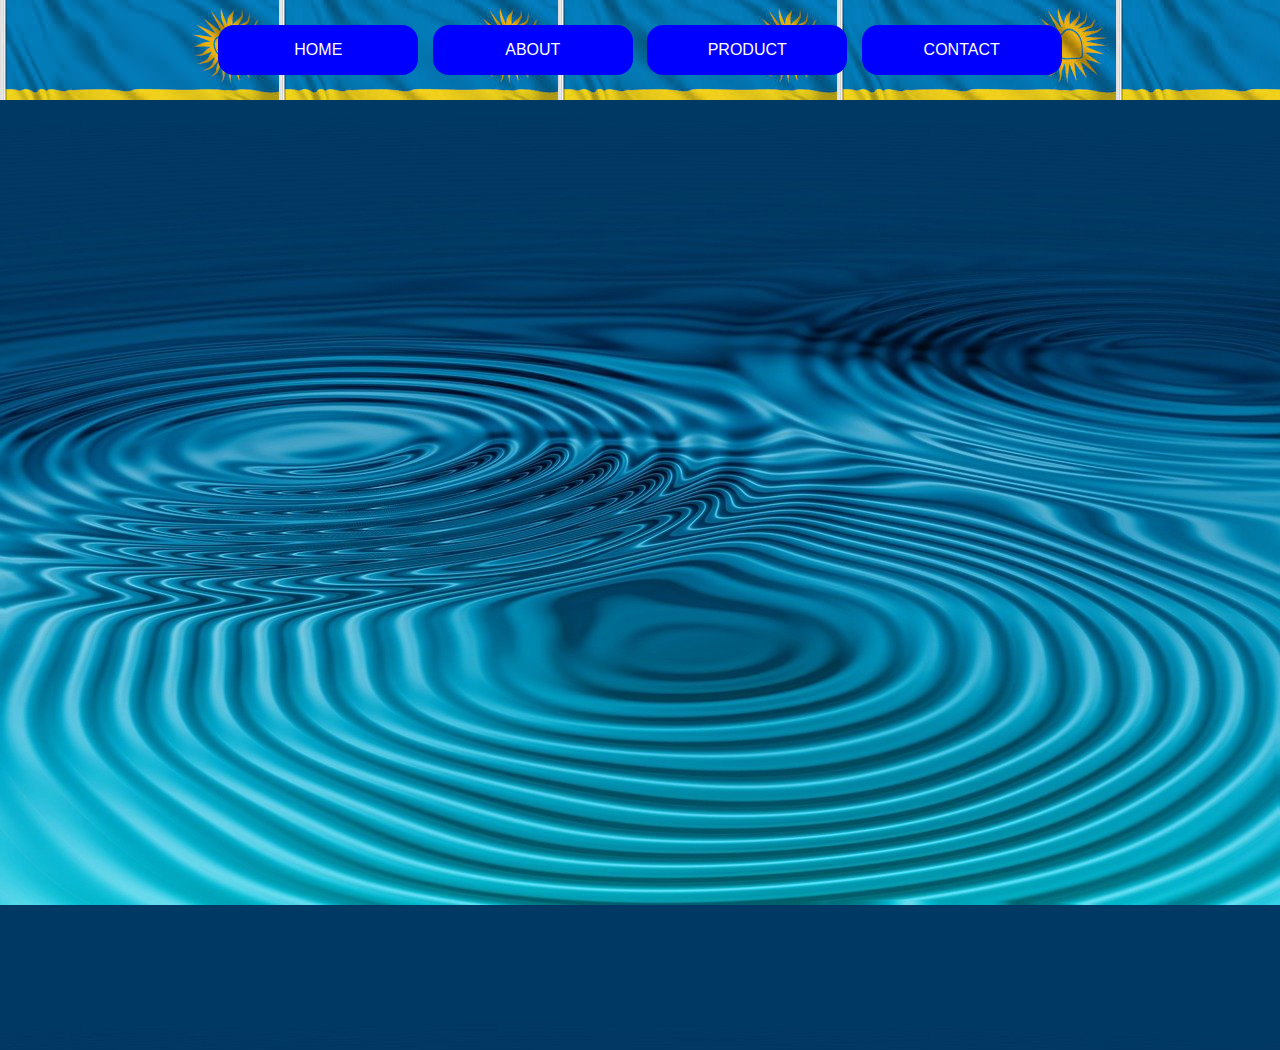
<file: index.html>
<!DOCTYPE html>
<html lang="en">
<head>
    <meta charset="UTF-8">
    <meta name="viewport" content="width=device-width, initial-scale=1.0">
    <title>E-commerce Website</title>
    <link rel="stylesheet" href="style.css">
    <style>
        body {
            font-family: Arial, sans-serif;
            text-align: center;
            background-image: url(bgimg.jpg);
            animation: fadeIn 1.5s ease-in-out;
        }
        header {
            background-image: url(header.jpeg);
            padding: 20px;
        }
        .content button {
            background: blue;
            border: none;
            padding: 10px 20px;
            margin: 5px;
            cursor: pointer;
            font-size: 16px;
            border-radius: 1em;
            color: white;
            transition: background-color 0.3s ease, transform 0.2s;
        }
        .content button:hover {
            background-color: skyblue;
            transform: scale(1.1);
        }
        .content button:active {
            transform: scale(0.95);
        }
        img {
            cursor: pointer;
        }
        .container {
            display: flex;
            justify-content: center;
            gap: 20px;
            margin-top: 20px;
            opacity: 0;
            transform: translateY(30px);
            animation: fadeInUp 1s ease-in-out forwards;
        }
        .category {
            text-align: center;
            transition: transform 0.3s ease;
        }
        .category:hover {
            transform: scale(1.1);
        }
        .category img {
            width: 200px;
            height: 200px;
            border-radius: 10px;
            object-fit: cover;
            transition: transform 0.3s ease, box-shadow 0.3s ease;
        }
        .category img:hover {
            transform: scale(1.1);
            box-shadow: 0px 4px 10px rgba(0, 0, 0, 0.3);
        }
        .category p {
            font-size: 18px;
            font-weight: bold;
            color: #333;
        }

        /* Fade-In Animation */
        @keyframes fadeIn {
            from {
                opacity: 0;
            }
            to {
                opacity: 1;
            }
        }

        /* Fade-In from Bottom */
        @keyframes fadeInUp {
            from {
                opacity: 0;
                transform: translateY(30px);
            }
            to {
                opacity: 1;
                transform: translateY(0);
            }
        }
    </style>
</head>
<body>
    <header>
        <div class="content">
            <a href="#"><button>HOME</button></a>
            <a href="#"><button>ABOUT</button></a>
            <a href="#"><button>PRODUCT</button></a>
            <a href="#"><button>CONTACT</button></a>
        </div>
    </header>
    
    <div class="container">
        <div class="category">
           <a href="clothing.html"><img src="clothing.jpeg" alt="Clothing"></a>
            <p>CLOTHING</p>
        </div>
        <div class="category">
           <a href="#"> <img src="play.jpeg" alt="Playing"></a>
            <p>PLAYING</p>
        </div>
        <div class="category">
            <a href="#"><img src="tech.jpeg" alt="Technology"></a>
            <p>TECHNOLOGY</p>
        </div>
    </div>
</body>
</html>
</file>
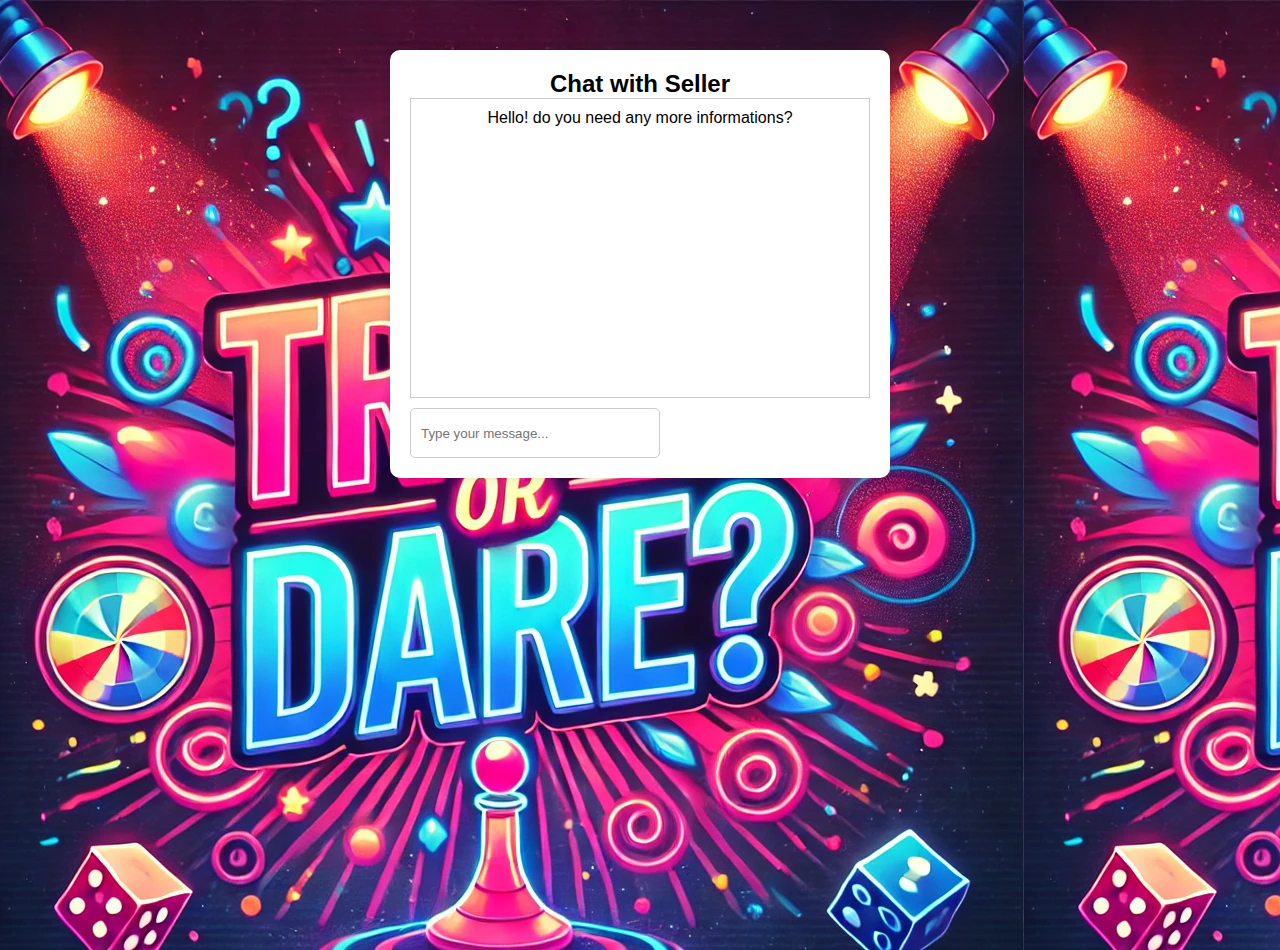
<file: chat with seller.html>
<!DOCTYPE html>
<html lang="en">
<head>
    <meta charset="UTF-8">
    <meta name="viewport" content="width=device-width, initial-scale=1.0">
    <title>Chat with Seller</title>
    <link rel="stylesheet" href="style.css">
    <style>
        body {
            font-family: Arial, sans-serif;
            text-align: center;
            background-color: #f4f4f4;
            margin: 0;
            padding: 0;
        }
        .chat-container {
            max-width: 500px;
            margin: 50px auto;
            background: white;
            padding: 20px;
            border-radius: 10px;
            box-shadow: 0 0 10px rgba(0, 0, 0, 0.1);
        }
        .chat-box {
            height: 300px;
            overflow-y: auto;
            border: 1px solid #ccc;
            padding: 10px;
            margin-bottom: 10px;
        }
        .input-group {
            display: flex;
            gap: 10px;
        }
        input[type="text"] {
            flex: 1;
            padding: 10px;
            border: 1px solid #ccc;
            border-radius: 5px;
        }
        button {
            padding: 10px 15px;
            background: transparent;
            color: white;
            border: none;
            border-radius: 5px;
            cursor: pointer;
        }
    </style>
</head>
<body>
    <div class="chat-container">
        <h2>Chat with Seller</h2>
        <div class="chat-box" id="chatBox">
            <p><strong></strong> Hello! do you need any more informations?</p>
        </div>
        <div class="input-group">
            <input type="text" id="messageInput" placeholder="Type your message...">
            <button onclick="sendMessage()"><img src="msg2.png"width="40px" height="40px" alt="send not found"></button>
        </div>
    </div>
    <script>
        function sendMessage() {
            const messageInput = document.getElementById("messageInput");
            const chatBox = document.getElementById("chatBox");
            if (messageInput.value.trim() !== "") {
                const userMessage = document.createElement("p");
                userMessage.innerHTML = `<strong></strong> ${messageInput.value}`;
                chatBox.appendChild(userMessage);
                chatBox.scrollTop = chatBox.scrollHeight;
                
                setTimeout(() => {
                    const sellerResponse = document.createElement("p");
                    sellerResponse.innerHTML = `<strong></strong> Thank you for your message! for more infomations call +250 0728924004?`;
                    chatBox.appendChild(sellerResponse);
                    chatBox.scrollTop = chatBox.scrollHeight;
                }, 1000);
                
                messageInput.value = "";
            }
        }
    </script>
</body>
</html>
</file>
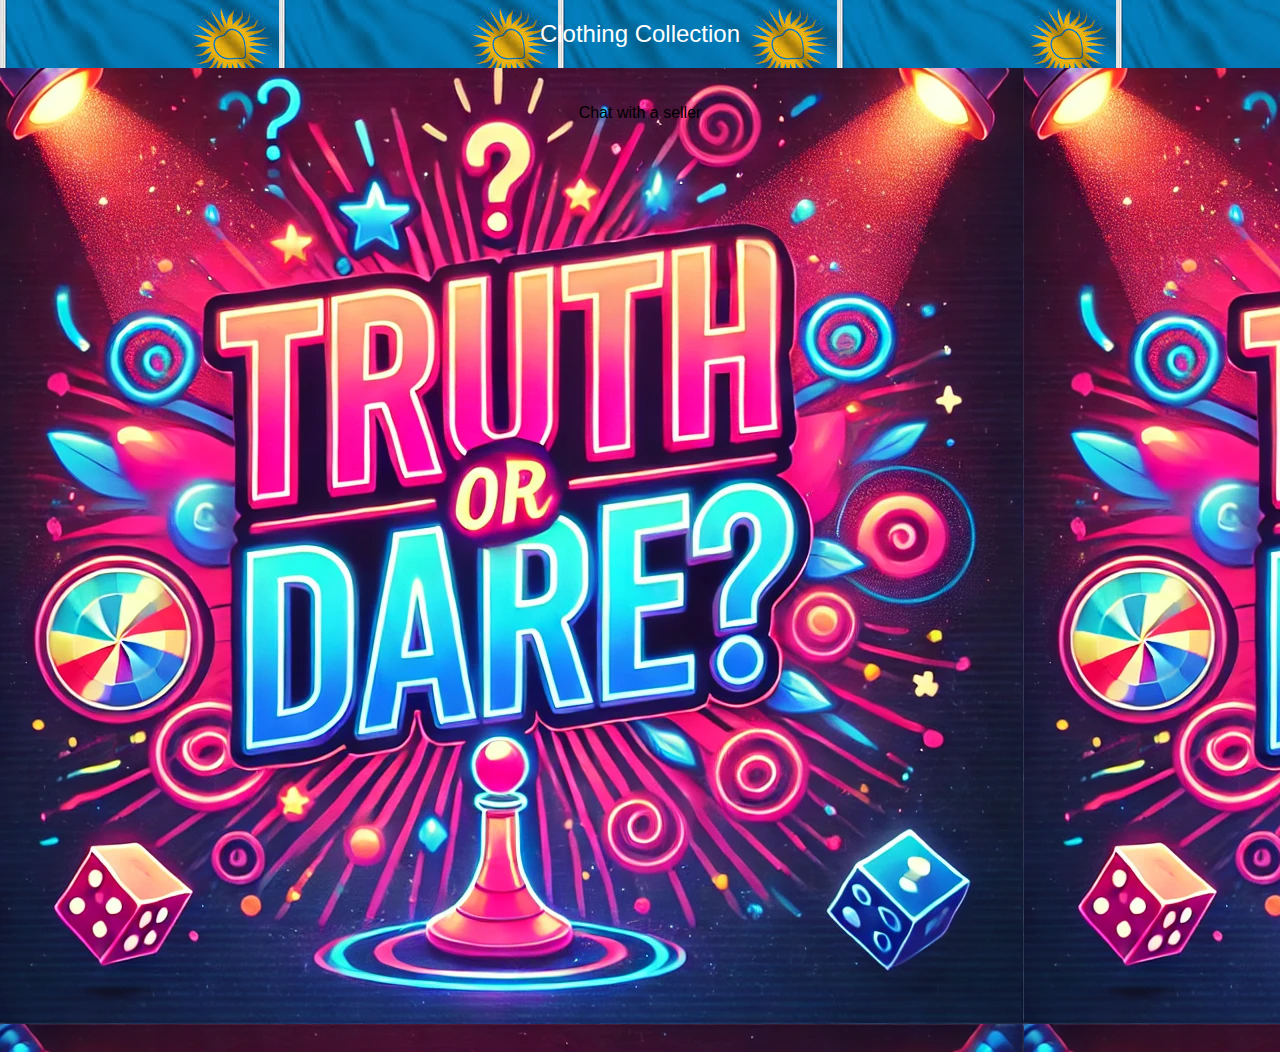
<file: clothing.html>
<!DOCTYPE html>
<html lang="en">
<head>
    <meta charset="UTF-8">
    <meta name="viewport" content="width=device-width, initial-scale=1.0">
    <title>Clothing Collection</title>
    <link rel="stylesheet" href="style.css">
    <style>
        body {
            font-family: Arial, sans-serif;
            text-align: center;
            background-color: #f4f4f4;
            margin: 0;
            padding: 0;
            animation: fadeIn 1.5s ease-in-out;
        }
        header {
            background-image: url(header.jpeg);
            padding: 20px;
            color: white;
            font-size: 24px;
        }
        .container {
            display: flex;
            flex-wrap: wrap;
            justify-content: center;
            gap: 20px;
            padding: 20px;
            opacity: 0;
            transform: translateY(30px);
            animation: fadeInUp 1s ease-in-out forwards;
        }
        .item {
            background: white;
            padding: 10px;
            border-radius: 10px;
            box-shadow: 0 0 10px rgba(0, 0, 0, 0.1);
            width: 250px;
            text-align: center;
            transition: transform 0.3s ease, box-shadow 0.3s ease;
        }
        .item:hover {
            transform: scale(1.05);
            box-shadow: 0px 5px 15px rgba(0, 0, 0, 0.3);
        }
        .item img {
            width: 100%;
            height: 250px;
            border-radius: 10px;
            object-fit: cover;
            transition: transform 0.3s ease;
        }
        .item img:hover {
            transform: scale(1.1);
        }
        .item p {
            font-size: 18px;
            font-weight: bold;
            margin: 10px 0;
        }
        button {
            background-color: blue;
            width: 200px;
            height: 50px;
            border-radius: 1em;
            cursor: pointer;
            color: white;
            font-size: 16px;
            border: none;
            transition: background-color 0.3s ease, transform 0.2s;
        }
        button:hover {
            background-color: skyblue;
            transform: scale(1.1);
        }
        button:active {
            transform: scale(0.95);
        }
        .photo {
            text-align: center;
            cursor: pointer;
        }
        .photo img {
            transition: transform 0.3s ease;
        }
        .photo:hover img {
            transform: scale(1.2);
        }

        /* Fade-In Animation */
        @keyframes fadeIn {
            from {
                opacity: 0;
            }
            to {
                opacity: 1;
            }
        }

        /* Fade-In from Bottom */
        @keyframes fadeInUp {
            from {
                opacity: 0;
                transform: translateY(30px);
            }
            to {
                opacity: 1;
                transform: translateY(0);
            }
        }
    </style>
</head>
<body>
    <header>
        Clothing Collection
    </header>
    <br><br>
    <div class="photo">
        <a href="chat with seller.html">
            <img src="chat icon.png" width="30px" height="30px" alt="Chat">
        </a>
        <p>Chat with a seller</p>
    </div>
   
    <div class="container">
        <div class="item">
            <img src="Stylish Shirt.jpeg" alt="Shirt">
            <p>Price: $10.00</p>
            <button onclick="goToPaymentPage()">Add to Cart</button>
        </div>
        <div class="item">
            <img src="Classic Jeans.jpeg" alt="Jeans">
            <p>Price: $20.00</p>
            <button onclick="goToPaymentPage()">Add to Cart</button>
        </div>
        <div class="item">
            <img src="Modern Jacket.jpeg" alt="Jacket">
            <p>Price: $40.00</p>
            <button onclick="goToPaymentPage()">Add to Cart</button>
        </div>
        <div class="item">
            <img src="dress.jpeg" alt="Dress">
            <p>Price: $200.00</p>
            <button onclick="goToPaymentPage()">Add to Cart</button>
        </div>
        <div class="item">
            <img src="clob.jpeg" alt="Clothing">
            <p>Price: $40.00</p>
            <button onclick="goToPaymentPage()">Add to Cart</button>
        </div>
        <div class="item">
            <img src="clot.jpeg" alt="Clothing">
            <p>Price: $30.00</p>
            <button onclick="goToPaymentPage()">Add to Cart</button>
        </div>
        <div class="item">
            <img src="cloy.jpeg" alt="Clothing">
            <p>Price: $40.00</p>
            <button onclick="goToPaymentPage()">Add to Cart</button>
        </div>
        <div class="item">
            <img src="clox.jpeg" alt="Clothing">
            <p>Price: $40.00</p>
            <button onclick="goToPaymentPage()">Add to Cart</button>
        </div>
        <div class="item">
            <img src="clop.jpeg" alt="Clothing">
            <p>Price: $80.00</p>
            <button onclick="goToPaymentPage()">Add to Cart</button>
        </div>
        <div class="item">
            <img src="clog.jpeg" alt="Clothing">
            <p>Price: $90.00</p>
            <button onclick="goToPaymentPage()">Add to Cart</button>
        </div>
    </div>
    <script>
        function goToPaymentPage() {
            window.location.href = "payment.html";
        }
    </script>
    
</body>
</html>
</file>
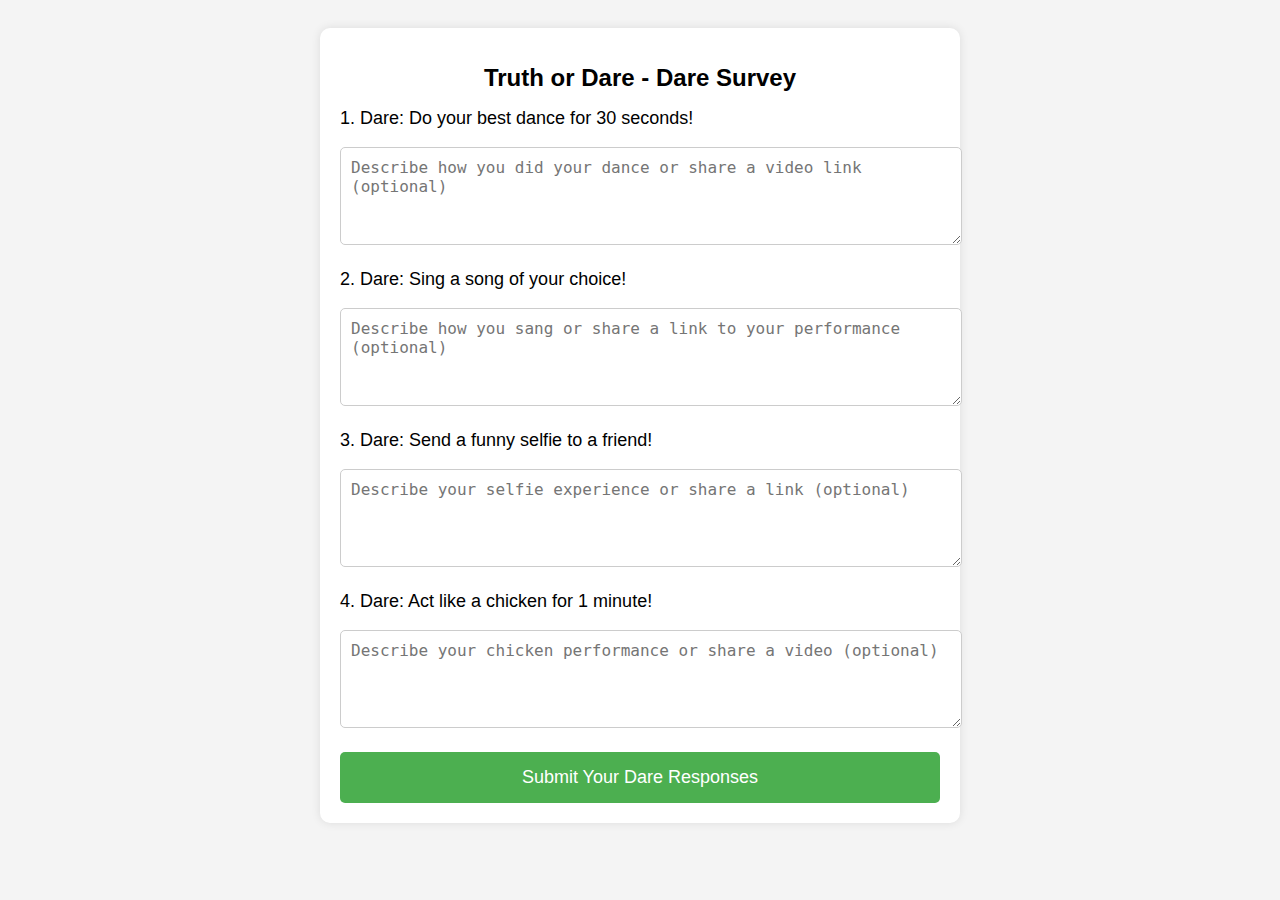
<file: DARE QUESTION.HTML>
<!DOCTYPE html>
<html lang="en">
<head>
    <meta charset="UTF-8">
    <meta name="viewport" content="width=device-width, initial-scale=1.0">
    <title>Truth or Dare Survey</title>
    <style>
        body {
            font-family: Arial, sans-serif;
            padding: 20px;
            background-color: #f4f4f4;
        }
        .survey-container {
            max-width: 600px;
            margin: 0 auto;
            background-color: #fff;
            padding: 20px;
            border-radius: 10px;
            box-shadow: 0 0 10px rgba(0, 0, 0, 0.1);
        }
        h1 {
            text-align: center;
            font-size: 24px;
        }
        .question {
            margin-bottom: 20px;
        }
        .question label {
            font-size: 18px;
            display: block;
            margin-bottom: 8px;
        }
        .question input {
            margin: 5px;
        }
        .question textarea {
            width: 100%;
            padding: 10px;
            border: 1px solid #ccc;
            border-radius: 5px;
            font-size: 16px;
            margin-top: 10px;
        }
        .submit-btn {
            display: block;
            width: 100%;
            padding: 15px;
            background-color: #4CAF50;
            color: white;
            font-size: 18px;
            border: none;
            border-radius: 5px;
            cursor: pointer;
            margin-top: 20px;
        }
        .submit-btn:hover {
            background-color: #45a049;
        }
        .error-message {
            color: red;
            font-size: 14px;
            text-align: center;
            margin-top: 10px;
        }
    </style>
</head>
<body>

<div class="survey-container">
    <h1>Truth or Dare - Dare Survey</h1>
    
    <form id="surveyForm">
        <div class="question">
            <label for="q1">1. Dare: Do your best dance for 30 seconds!</label>
            <textarea name="q1" id="q1" rows="4" placeholder="Describe how you did your dance or share a video link (optional)"></textarea>
        </div>
        
        <div class="question">
            <label for="q2">2. Dare: Sing a song of your choice!</label>
            <textarea name="q2" id="q2" rows="4" placeholder="Describe how you sang or share a link to your performance (optional)"></textarea>
        </div>

        <div class="question">
            <label for="q3">3. Dare: Send a funny selfie to a friend!</label>
            <textarea name="q3" id="q3" rows="4" placeholder="Describe your selfie experience or share a link (optional)"></textarea>
        </div>

        <div class="question">
            <label for="q4">4. Dare: Act like a chicken for 1 minute!</label>
            <textarea name="q4" id="q4" rows="4" placeholder="Describe your chicken performance or share a video (optional)"></textarea>
        </div>

        <button type="submit" class="submit-btn">Submit Your Dare Responses</button>
        <p class="error-message" id="error-message" style="display: none;">Please fill out all fields before submitting.</p>
    </form>
</div>

<script>
    const surveyForm = document.getElementById('surveyForm');
    const errorMessage = document.getElementById('error-message');

    surveyForm.addEventListener('submit', function(event) {
        event.preventDefault();

        let allFilled = true;
        const textAreas = surveyForm.querySelectorAll('textarea');
        
        // Check if all text areas are filled
        textAreas.forEach(textarea => {
            if (textarea.value.trim() === '') {
                allFilled = false;
            }
        });

        // If not all fields are filled, show error and stop submission
        if (!allFilled) {
            errorMessage.style.display = 'block';
            return;
        } else {
            errorMessage.style.display = 'none';
        }

        const formData = new FormData(surveyForm);
        let responses = {};

        // Collecting responses from the form
        for (const [question, answer] of formData.entries()) {
            responses[question] = answer;
        }

        // Store the responses in localStorage
        localStorage.setItem('surveyResponses', JSON.stringify(responses));

        // Redirect to the results page
        window.location.href = 'surveyresponse.html';  // Modify this to the result page URL
    });
</script>

</body>
</html>
</file>
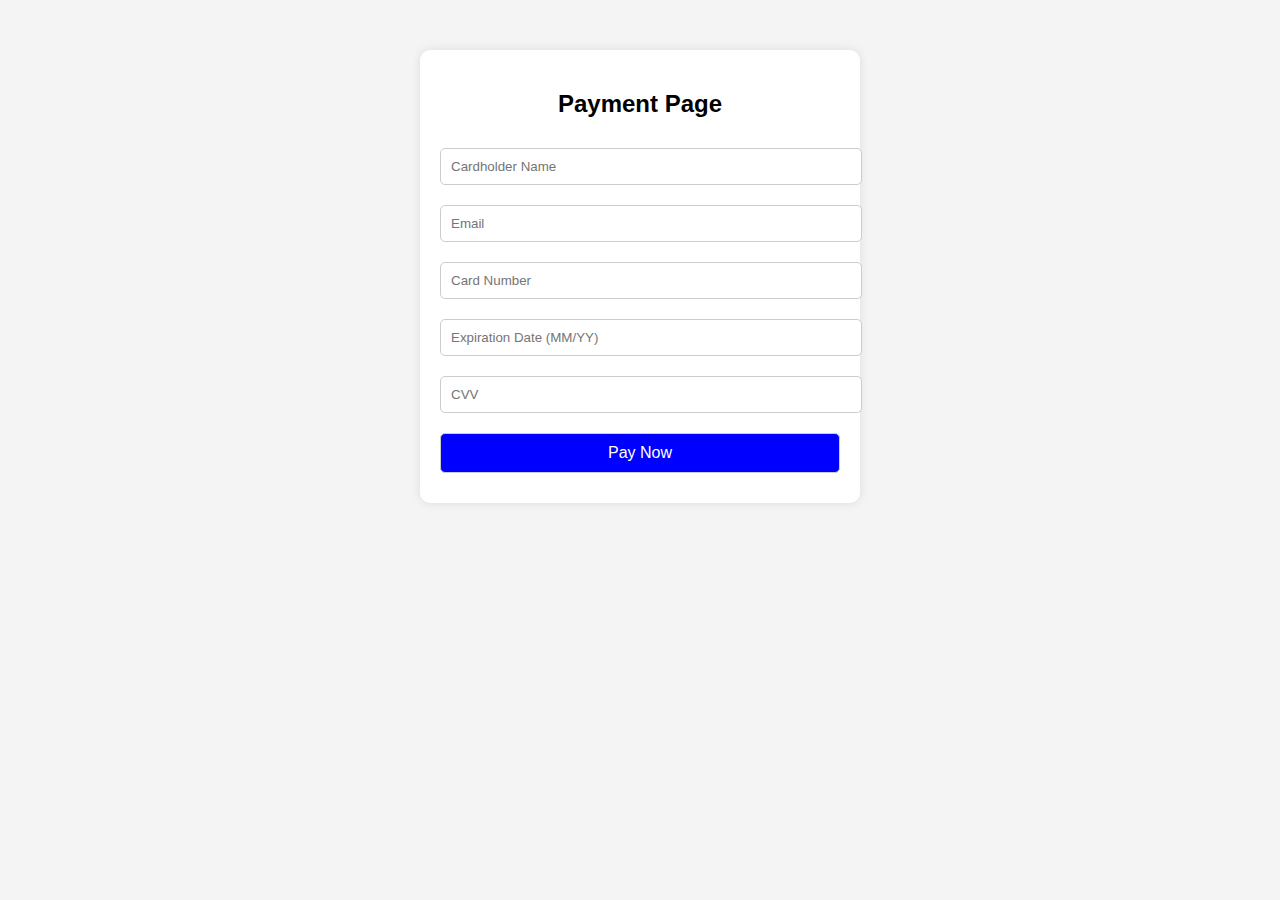
<file: payment.html>
<!DOCTYPE html>
<html lang="en">
<head>
    <meta charset="UTF-8">
    <meta name="viewport" content="width=device-width, initial-scale=1.0">
    <title>Payment Page</title>
    <style>
        body {  
            font-family: Arial, sans-serif;
            text-align: center;
            background-color: #f4f4f4;
            margin: 0;
            padding: 0;
        }
        .container {
            max-width: 400px;
            margin: 50px auto;
            background: white;
            padding: 20px;
            border-radius: 10px;
            box-shadow: 0 0 10px rgba(0, 0, 0, 0.1);
        }
        input, button {
            width: 100%;
            padding: 10px;
            margin: 10px 0;
            border-radius: 5px;
            border: 1px solid #ccc;
        }
        button {
            background-color: blue;
            color: white;
            font-size: 16px;
            cursor: pointer;
        }
        button:hover {
            background-color: skyblue;
        }
    </style>
</head>
<body>
    <div class="container">
        <h2>Payment Page</h2>
        <form id="payment-form">
            <input type="text" id="name" placeholder="Cardholder Name" required>
            <input type="email" id="email" placeholder="Email" required>
            <input type="text" placeholder="Card Number" required>
            <input type="text" placeholder="Expiration Date (MM/YY)" required>
            <input type="text" placeholder="CVV" required>
            <button type="submit">Pay Now</button>
        </form>
    </div>

    <script>
        document.getElementById("payment-form").addEventListener("submit", async function(event) {
            event.preventDefault();

            const name = document.getElementById("name").value;
            const email = document.getElementById("email").value;

            try {
                let response = await fetch("/send-email", { // Send request to backend
                    method: "POST",
                    headers: { "Content-Type": "application/json" },
                    body: JSON.stringify({ name, email })
                });

                let data = await response.json();

                if (data.success) {
                    alert("Payment successful! Email sent.");
                    window.location.href = "success.html";
                } else {
                    alert("Payment failed. Please try again.");
                }
            } catch (error) {
                alert("Error: " + error.message);
            }
        });
    </script>
</body>
</html>
</file>
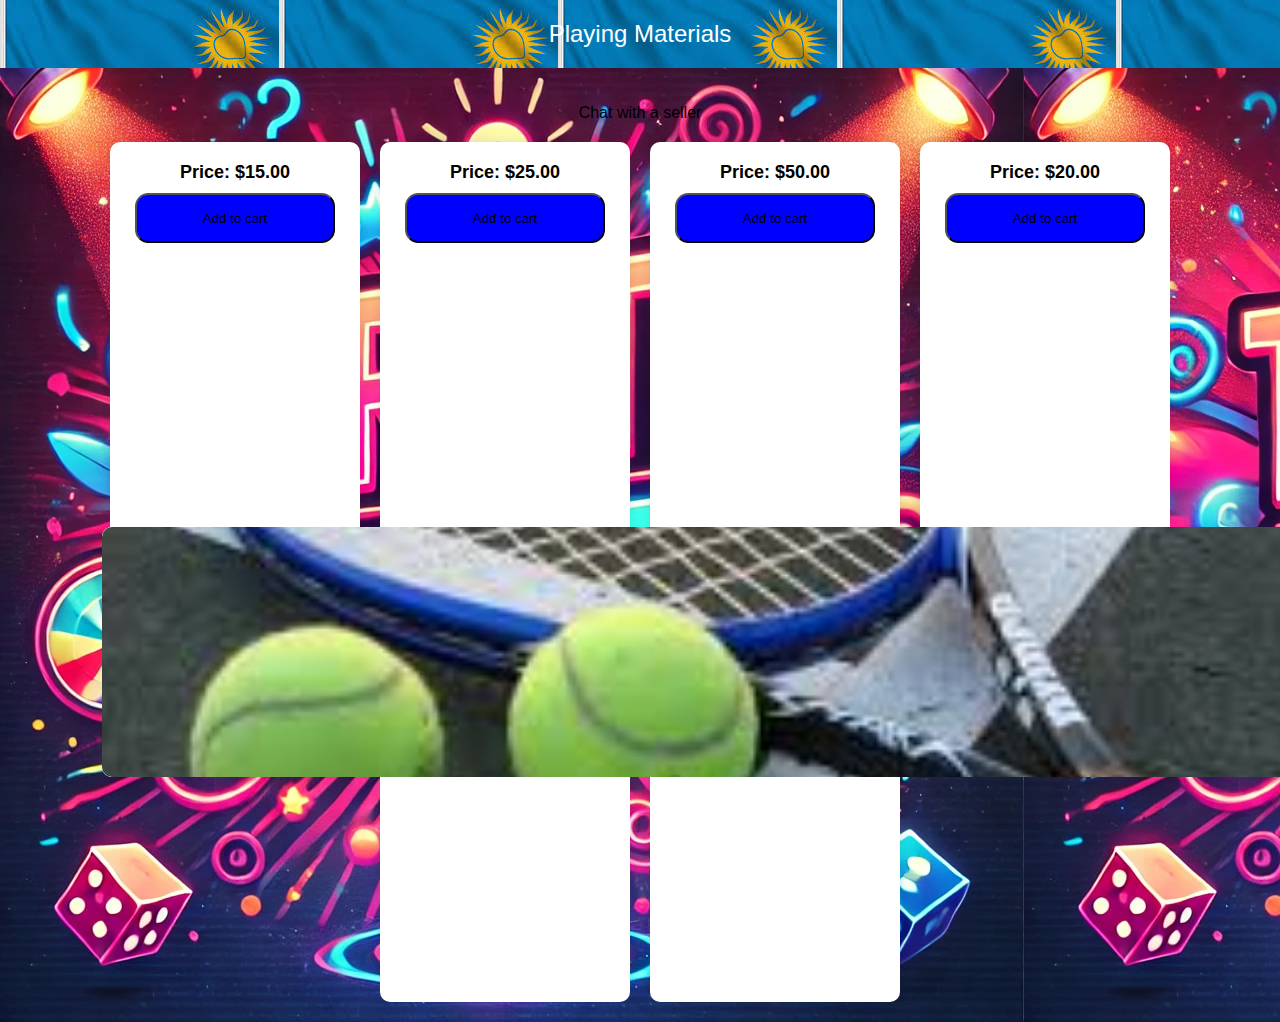
<file: playing.html>
<!DOCTYPE html>
<html lang="en">
<head>
    <meta charset="UTF-8">
    <meta name="viewport" content="width=device-width, initial-scale=1.0">
    <title>Playing Materials</title>
    <link rel="stylesheet" href="style.css">
    <style>
        body {
            font-family: Arial, sans-serif;
            text-align: center;
            background-color: #f4f4f4;
            margin: 0;
            padding: 0;
        }
        header {
            background-image: url(header.jpeg);
            padding: 20px;
            color: white;
            font-size: 24px;
        }
        .container {
            display: flex;
            flex-wrap: wrap;
            justify-content: center;
            gap: 20px;
            padding: 20px;
        }
        .item {
            background: white;
            padding: 10px;
            border-radius: 10px;
            box-shadow: 0 0 10px rgba(0, 0, 0, 0.1);
            width: 250px;
            text-align: center;
        }
        .item img {
            width: 100%;
            height: 250px;
            border-radius: 10px;
            object-fit: cover;
        }
        .item p {
            font-size: 18px;
            font-weight: bold;
            margin: 10px 0;
        }
        button{
            background-color: blue;
            width: 200px;
            height: 50px;
            border-radius: 1em;
            cursor: pointer;
        }
        .photo{
            text-align: center;
            cursor: pointer;
        }
    </style>
</head>
<body>
    <header>
        Playing Materials
    </header>
    <br><br>
    <div class="photo">
        <a href="chat with seller.html">
            <img src="chat icon.png" width="30px" height="30px" alt="chat">
        </a>
        <p>Chat with a seller</p>
    </div>
    <div class="container">
        <div class="item">
            <img src="Football.jpeg" alt="Football">
            <p>Price: $15.00</p>
            <button onclick="alert('The product added to cart successfully')">Add to cart</button>
        </div>
        <div class="item">
            <img src="Chess Set.jpeg" alt="Chess Set">
            <p>Price: $25.00</p>
            <button onclick="alert('The product added to cart successfully')">Add to cart</button>
        </div>
        <div class="item">
            <img src="Video Game Controller.jpeg" alt="Video Game Controller">
            <p>Price: $50.00</p>
            <button onclick="alert('The product added to cart successfully')">Add to cart</button>
        </div>
        <div class="item">
            <img src="Basketball.jpeg" alt="Basketball">
            <p>Price: $20.00</p>
            <button onclick="alert('The product added to cart successfully')">Add to cart</button>
        </div>
        <div class="item">
            <img src="Board Game.jpeg" alt="Board Game">
            <p>Price: $30.00</p>
            <button onclick="alert('The product added to cart successfully')">Add to cart</button>
        </div>
        <div class="item">
            <img src="Tennis Racket.jpeg" alt="Tennis Racket">
            <p>Price: $45.00</p>
            <button onclick="alert('The product added to cart successfully')">Add to cart</button>
        </div>
    </div>
</body>
</html>
</file>
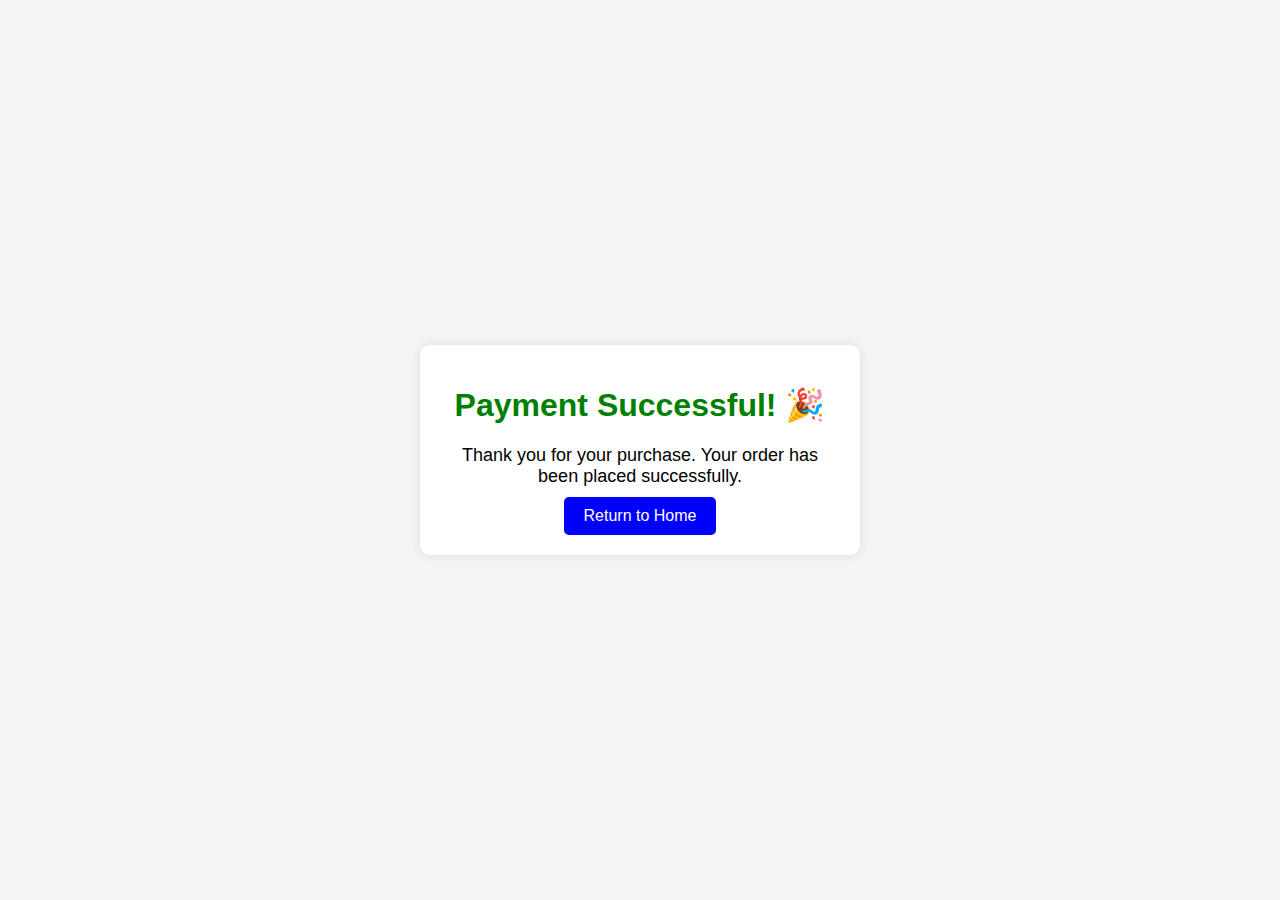
<file: succes.html>
<!DOCTYPE html>
<html lang="en">
<head>
    <meta charset="UTF-8">
    <meta name="viewport" content="width=device-width, initial-scale=1.0">
    <title>Payment Successful</title>
    <style>
        body {
            font-family: Arial, sans-serif;
            text-align: center;
            background-color: #f4f4f4;
            margin: 0;
            padding: 0;
            display: flex;
            flex-direction: column;
            justify-content: center;
            align-items: center;
            height: 100vh;
            animation: fadeIn 1.5s ease-in-out;
        }
        .container {
            background: white;
            padding: 20px;
            border-radius: 10px;
            box-shadow: 0 0 10px rgba(0, 0, 0, 0.1);
            width: 80%;
            max-width: 400px;
            text-align: center;
        }
        h1 {
            color: green;
        }
        p {
            font-size: 18px;
            margin: 10px 0;
        }
        .home-btn {
            background-color: blue;
            color: white;
            font-size: 16px;
            padding: 10px 20px;
            border: none;
            border-radius: 5px;
            cursor: pointer;
            transition: background-color 0.3s ease, transform 0.2s;
        }
        .home-btn:hover {
            background-color: skyblue;
            transform: scale(1.05);
        }

        @keyframes fadeIn {
            from {
                opacity: 0;
            }
            to {
                opacity: 1;
            }
        }
    </style>
</head>
<body>
    <div class="container">
        <h1>Payment Successful! 🎉</h1>
        <p>Thank you for your purchase. Your order has been placed successfully.</p>
        <button class="home-btn" onclick="window.location.href='index.html'">Return to Home</button>
    </div>
</body>
</html>
</file>
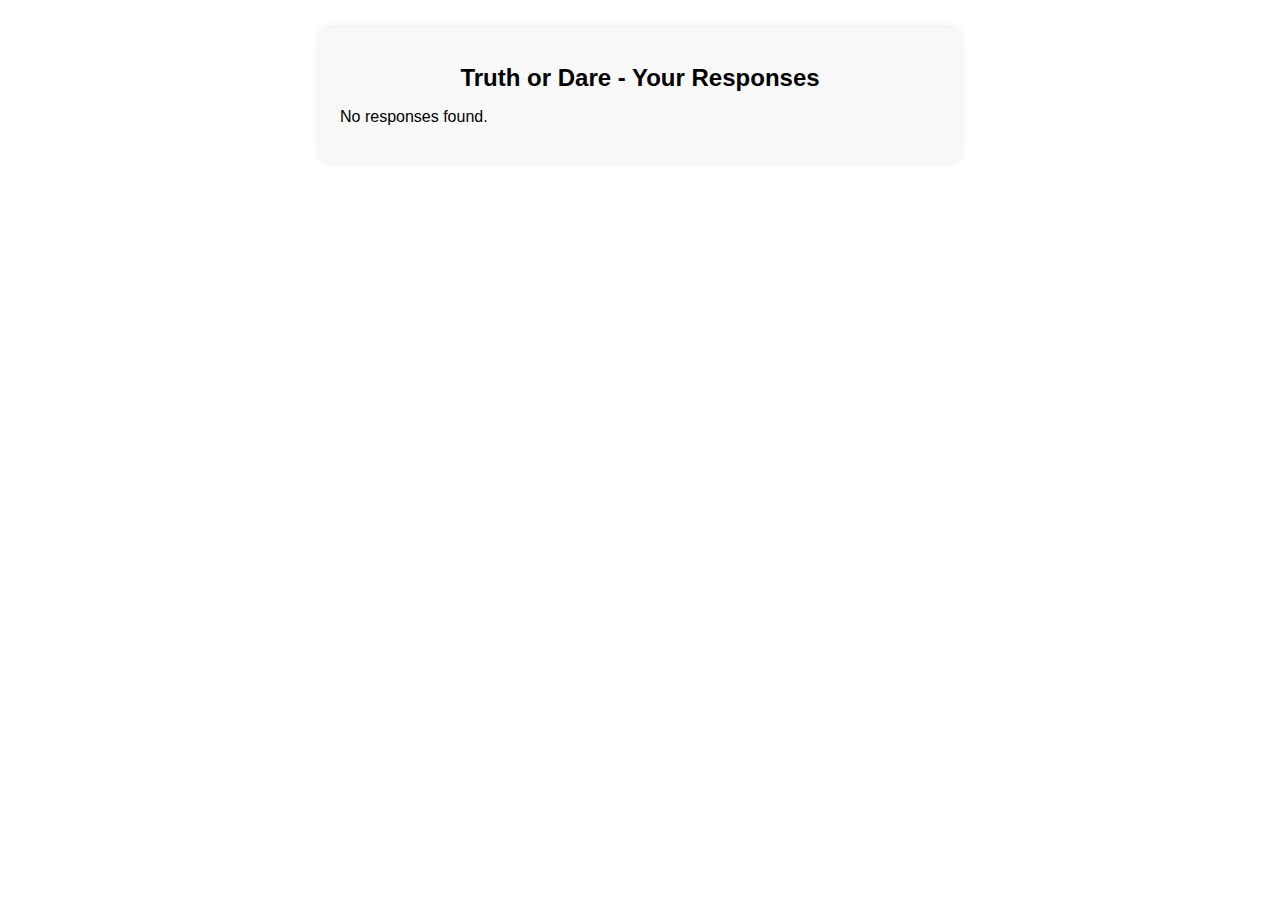
<file: surveyresponse.html>
<!DOCTYPE html>
<html lang="en">
<head>
    <meta charset="UTF-8">
    <meta name="viewport" content="width=device-width, initial-scale=1.0">
    <title>Survey Results</title>
    <style>
        body {
            font-family: Arial, sans-serif;
            padding: 20px;
        }
        .result-container {
            max-width: 600px;
            margin: 0 auto;
            background-color: #f9f9f9;
            padding: 20px;
            border-radius: 10px;
            box-shadow: 0 0 10px rgba(0, 0, 0, 0.1);
        }
        h1 {
            text-align: center;
            font-size: 24px;
        }
        .question {
            margin-bottom: 20px;
        }
        .question strong {
            font-size: 18px;
        }
        .question p {
            margin-top: 10px;
        }
    </style>
</head>
<body>

<div class="result-container">
    <h1>Truth or Dare - Your Responses</h1>

    <div id="surveyResults"></div>
</div>

<script>
    // Get the survey responses from localStorage
    const responses = JSON.parse(localStorage.getItem('surveyResponses'));
    const resultsContainer = document.getElementById('surveyResults');

    // Display the responses on the new page
    if (responses) {
        let resultHtml = '';
        for (const [question, answer] of Object.entries(responses)) {
            resultHtml += `<div class="question">
                                <strong>${question}:</strong>
                                <p>${answer}</p>
                            </div>`;
        }
        resultsContainer.innerHTML = resultHtml;
    } else {
        resultsContainer.innerHTML = '<p>No responses found.</p>';
    }
</script>

</body>
</html>
</file>
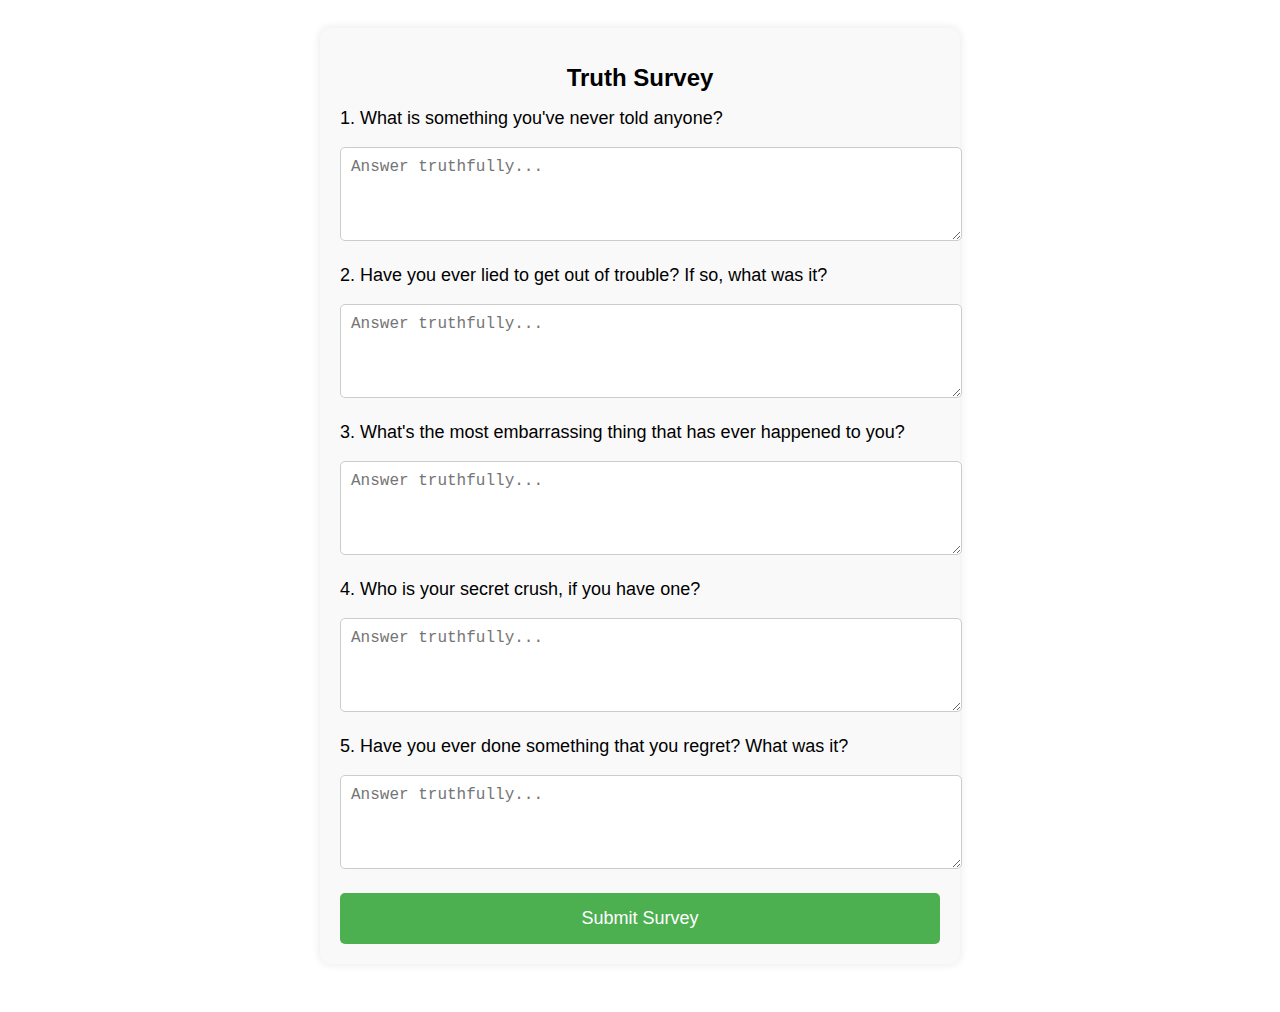
<file: TRUTHQUESTION.HTML>
<!DOCTYPE html>
<html lang="en">
<head>
    <meta charset="UTF-8">
    <meta name="viewport" content="width=device-width, initial-scale=1.0">
    <title>Truth Survey</title>
    <style>
        body {
            font-family: Arial, sans-serif;
            padding: 20px;
        }
        .survey-container {
            max-width: 600px;
            margin: 0 auto;
            background-color: #f9f9f9;
            padding: 20px;
            border-radius: 10px;
            box-shadow: 0 0 10px rgba(0, 0, 0, 0.1);
        }
        h1 {
            text-align: center;
            font-size: 24px;
        }
        .question {
            margin-bottom: 20px;
        }
        .question label {
            font-size: 18px;
            display: block;
            margin-bottom: 8px;
        }
        .question textarea {
            width: 100%;
            padding: 10px;
            border: 1px solid #ccc;
            border-radius: 5px;
            font-size: 16px;
            margin-top: 10px;
        }
        .submit-btn {
            display: block;
            width: 100%;
            padding: 15px;
            background-color: #4CAF50;
            color: white;
            font-size: 18px;
            border: none;
            border-radius: 5px;
            cursor: pointer;
            margin-top: 20px;
        }
        .submit-btn:hover {
            background-color: #45a049;
        }
        .error {
            color: red;
            font-size: 14px;
            text-align: center;
            margin-top: 10px;
        }
    </style>
</head>
<body>

<div class="survey-container">
    <h1>Truth Survey</h1>
    
    <form id="truthSurveyForm">
        <div class="question">
            <label for="q1">1. What is something you've never told anyone?</label>
            <textarea name="q1" id="q1" rows="4" placeholder="Answer truthfully..."></textarea>
        </div>
        
        <div class="question">
            <label for="q2">2. Have you ever lied to get out of trouble? If so, what was it?</label>
            <textarea name="q2" id="q2" rows="4" placeholder="Answer truthfully..."></textarea>
        </div>

        <div class="question">
            <label for="q3">3. What's the most embarrassing thing that has ever happened to you?</label>
            <textarea name="q3" id="q3" rows="4" placeholder="Answer truthfully..."></textarea>
        </div>

        <div class="question">
            <label for="q4">4. Who is your secret crush, if you have one?</label>
            <textarea name="q4" id="q4" rows="4" placeholder="Answer truthfully..."></textarea>
        </div>

        <div class="question">
            <label for="q5">5. Have you ever done something that you regret? What was it?</label>
            <textarea name="q5" id="q5" rows="4" placeholder="Answer truthfully..."></textarea>
        </div>

        <button type="submit" class="submit-btn">Submit Survey</button>
        <p class="error" id="error-message" style="display: none;">Please fill out all fields before submitting.</p>
    </form>
</div>

<script>
    const surveyForm = document.getElementById('truthSurveyForm');
    const errorMessage = document.getElementById('error-message');

    surveyForm.addEventListener('submit', function(event) {
        event.preventDefault();

        // Check if all text areas are filled
        let allFilled = true;
        const textAreas = surveyForm.querySelectorAll('textarea');
        
        textAreas.forEach(textarea => {
            if (textarea.value.trim() === '') {
                allFilled = false;
            }
        });

        // If any text area is empty, show an error message
        if (!allFilled) {
            errorMessage.style.display = 'block';
            return;
        } else {
            errorMessage.style.display = 'none';
        }

        const formData = new FormData(surveyForm);
        let responses = {};

        // Collecting responses from the form
        for (const [question, answer] of formData.entries()) {
            responses[question] = answer;  // Single answer for each question
        }

        // Store the responses in localStorage
        localStorage.setItem('truthSurveyResponses', JSON.stringify(responses));

        // Redirect to the results page
        window.location.href = 'TRUTHRESPONSE.HTML';  // Modify this to the result page URL
    });
</script>

</body>
</html>
</file>
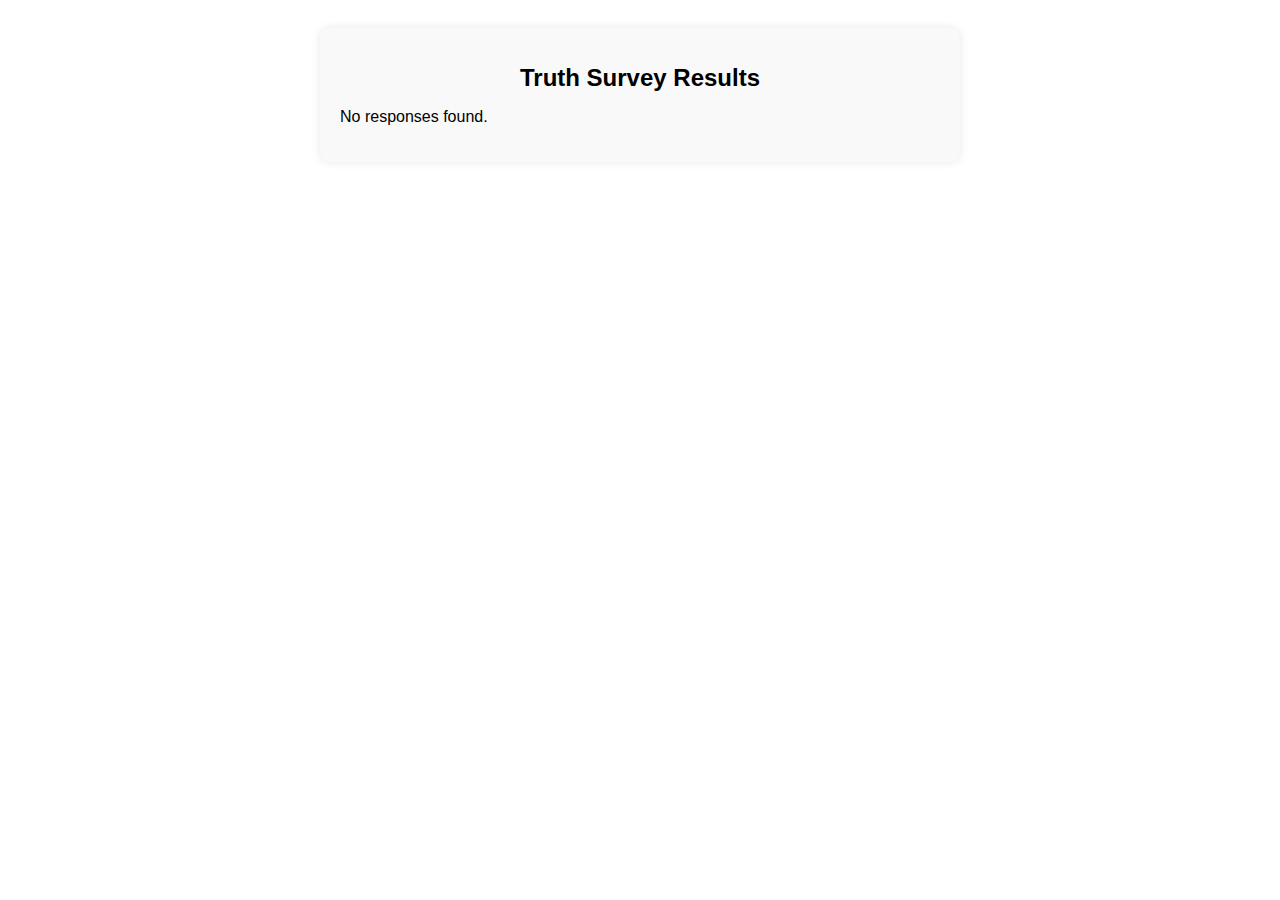
<file: TRUTHRESPONSE.HTML>
<!DOCTYPE html>
<html lang="en">
<head>
    <meta charset="UTF-8">
    <meta name="viewport" content="width=device-width, initial-scale=1.0">
    <title>Truth Survey Results</title>
    <style>
        body {
            font-family: Arial, sans-serif;
            padding: 20px;
        }
        .result-container {
            max-width: 600px;
            margin: 0 auto;
            background-color: #f9f9f9;
            padding: 20px;
            border-radius: 10px;
            box-shadow: 0 0 10px rgba(0, 0, 0, 0.1);
        }
        h1 {
            text-align: center;
            font-size: 24px;
        }
        .question {
            margin-bottom: 20px;
        }
        .question strong {
            font-size: 18px;
        }
        .question p {
            margin-top: 10px;
        }
    </style>
</head>
<body>

<div class="result-container">
    <h1>Truth Survey Results</h1>

    <div id="surveyResults"></div>
</div>

<script>
    // Get the survey responses from localStorage
    const responses = JSON.parse(localStorage.getItem('truthSurveyResponses'));
    const resultsContainer = document.getElementById('surveyResults');

    // Display the responses on the new page
    if (responses) {
        let resultHtml = '';
        for (const [question, answer] of Object.entries(responses)) {
            resultHtml += `<div class="question">
                                <strong>${question}:</strong>
                                <p>${answer}</p>
                            </div>`;
        }
        resultsContainer.innerHTML = resultHtml;
    } else {
        resultsContainer.innerHTML = '<p>No responses found.</p>';
    }
</script>

</body>
</html>
</file>
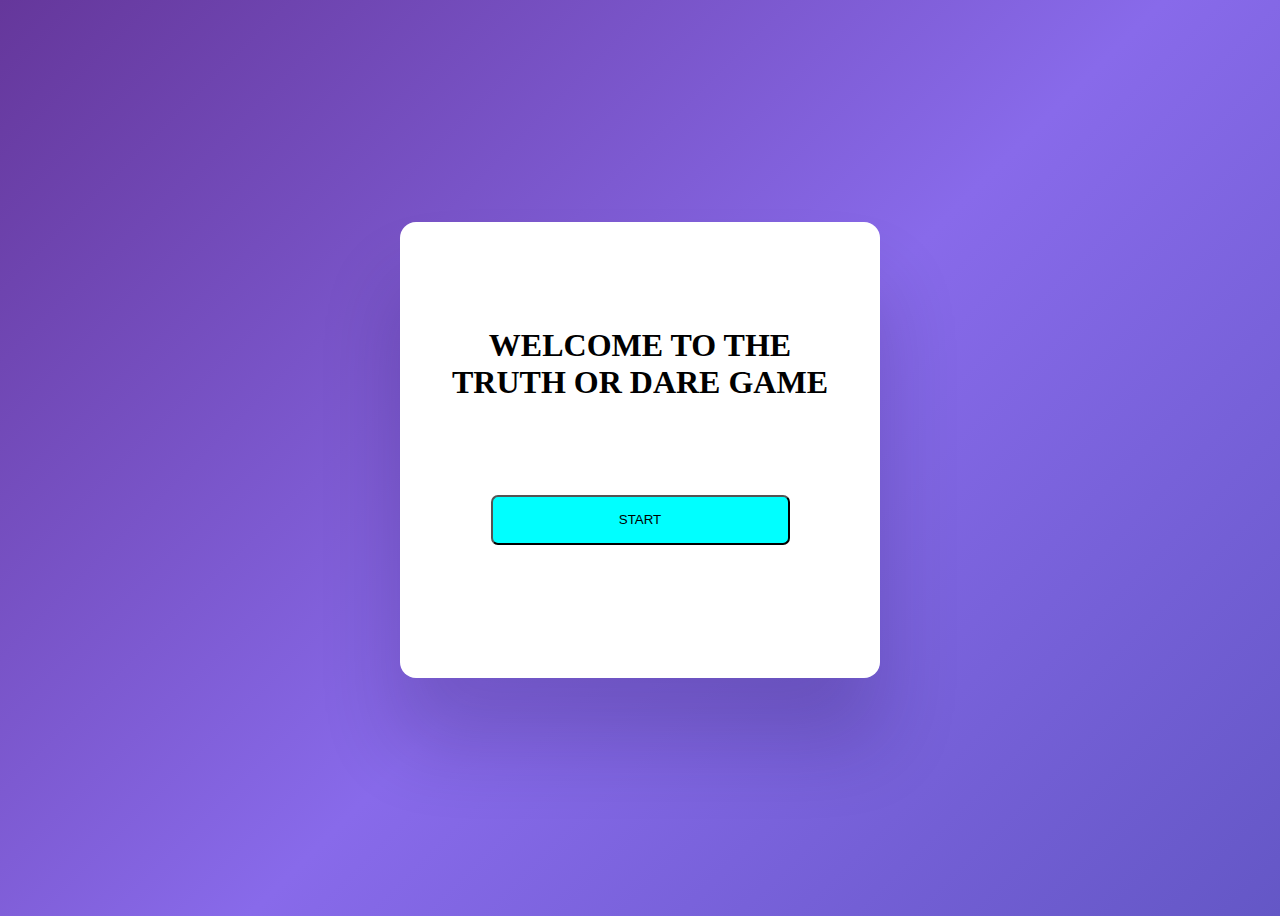
<file: WELCOME .HTML>
<!DOCTYPE html>
<html lang="en">
<head>
    <meta charset="UTF-8">
    <meta name="viewport" content="width=device-width, initial-scale=1.0">
    <title>welcome</title>
    <style>
       body {
    height: 100vh;
    background-image: linear-gradient(-225deg, #65379B 0%, #886AEA 53%, #6457C6 100%);
    text-align: center;
}
section{
    background-color: #ffffff;
    width: 30%;
    height: 40%;
    border-radius: 7px;
    text-align: center;
    position: absolute;
    transform: translate(-50%, -50%);
    top: 50%;
    left: 50%;
    padding: 3em;
    border-radius: 1em;
    box-shadow: 0 4em 5em rgba(27, 8, 53, 0.2);
}
button{
    background-color: aqua;
    width: 299px;
    height: 50px;
    border-radius: 7px;
}
button:hover{
    background-color: aquamarine;
}
    </style>
</head>
<body>
    <section>
       <srtong> <br><br><h1>  WELCOME TO THE TRUTH OR DARE GAME </h1></srtong>
        <br><br><br><br><a href="index.html"> <button>START</button></a>
    </section>
</body>
</html>
</file>
<file: style.css>
* {
    padding: 0;
    margin: 0;
    box-sizing: border-box;
    font-family: "Poppins", sans-serif;
}

body {
    height: 100vh;
    background-image:url(background.webp);
}
.formbox{
    background-color: #ffffff;
    width: 20%;
    height: 40%;
    border-radius: 1em;
    text-align: center;
}
button{
    background-color: aqua;
    border-radius: 1em;
    width: 200px;
    height: 50px;
    cursor: pointer;
}

.wrapper {
    width: 90%;
    max-width: 35.37em;
    max-height: 90vh;
    background-color: #ffffff;
    position: absolute;
    transform: translate(-50%, -50%);
    top: 50%;
    left: 50%;
    padding: 3em;
    border-radius: 1em;
    box-shadow: 0 4em 5em rgba(27, 8, 53, 0.2);
}

.wrapper > h1 {
    font-size: 30px;
    text-align: center;
    margin-bottom: 20px;
}

.container {
    position: relative;
    width: 100%;
    height: 100%;
}

#wheel {
    max-height: inherit;
    width: inherit;
    top: 0;
    padding: 0;
}

@keyframes rotate {
    100% {
        transform: rotate(360deg);
    }
}

#spin-btn {
    position: absolute;
    transform: translate(-50%, -50%);
    top: 50%;
    left: 50%;
    height: 25%;
    width: 25%;
    border-radius: 50%;
    cursor: pointer;
    border: 0;
    background: #484848;
    color: #ffffff;
    text-transform: uppercase;
    font-size: 1.8em;
    letter-spacing: 0.1em;
    font-weight: 600;
}

img {
    position: absolute;
    width: 4em;
    top: 45%;
    right: -8%;
}

#final-value {
    font-size: 1.5em;
    text-align: center;
    margin-top: 1.5em;
    color: #202020;
    font-weight: 500;
}

@media screen and (max-width: 768px) {
    .wrapper {
        font-size: 12px;
    }
    img {
        right: -5%;
    }
}
</file>
